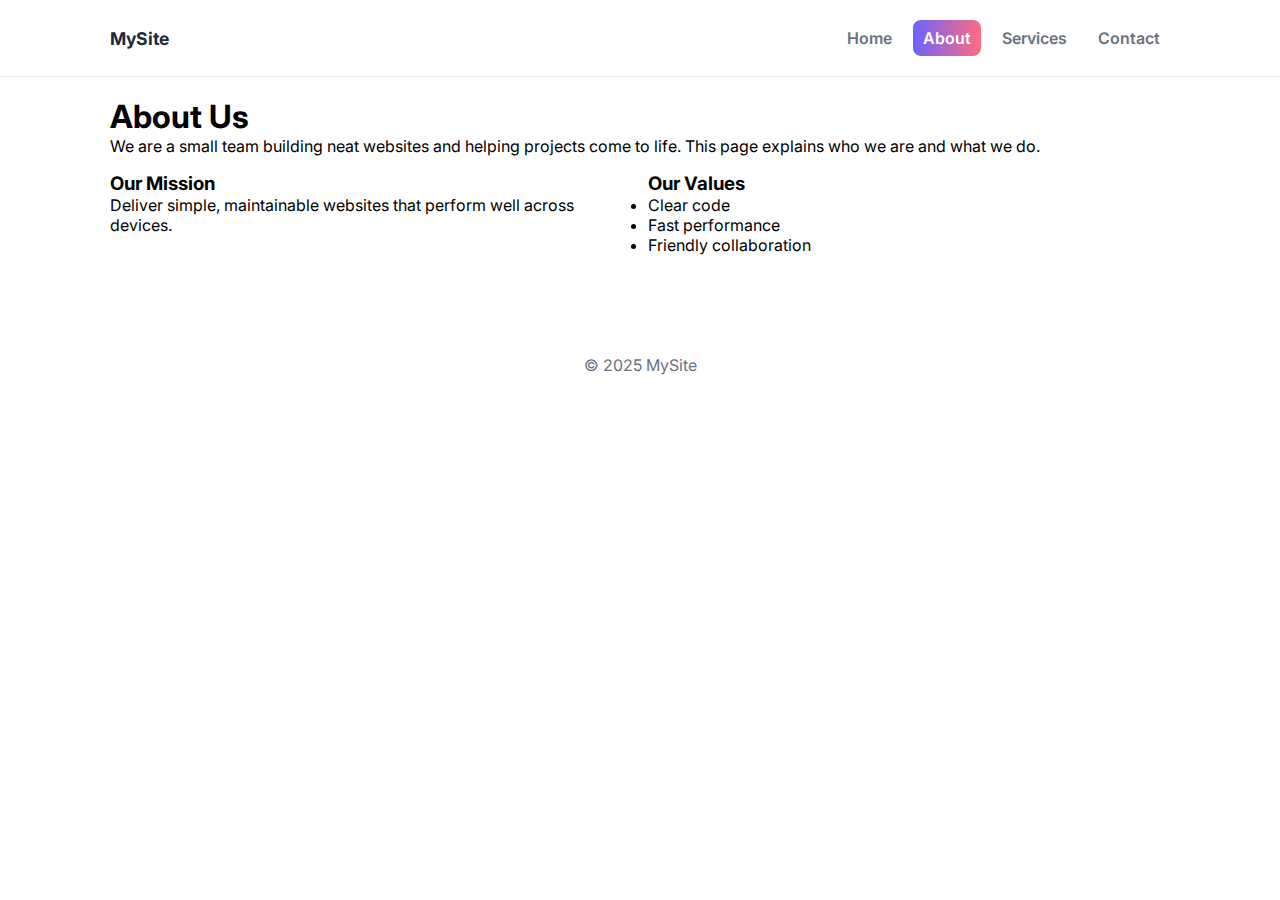
<file: muitipage portfolio h zary/about.html>
<!doctype html>
<html lang="en">
<head>
  <meta charset="utf-8" />
  <meta name="viewport" content="width=device-width,initial-scale=1" />
  <title>About — MySite</title>
  <link href="https://fonts.googleapis.com/css2?family=Inter:wght@400;600;700&display=swap" rel="stylesheet">
  <link rel="stylesheet" href="css/styles.css">
</head>
<body>
  <header class="site-header">
    <div class="container header-inner">
      <a href="index.html" class="logo">MySite</a>
      <nav class="site-nav">
        <a href="index.html" class="nav-link">Home</a>
        <a href="about.html" class="nav-link active">About</a>
        <a href="services.html" class="nav-link">Services</a>
        <a href="contact.html" class="nav-link">Contact</a>
      </nav>
    </div>
  </header>

  <main class="container">
    <section class="about">
      <h1>About Us</h1>
      <p>We are a small team building neat websites and helping projects come to life. This page explains who we are and what we do.</p>

      <div class="two-col">
        <div>
          <h3>Our Mission</h3>
          <p>Deliver simple, maintainable websites that perform well across devices.</p>
        </div>
        <div>
          <h3>Our Values</h3>
          <ul>
            <li>Clear code</li>
            <li>Fast performance</li>
            <li>Friendly collaboration</li>
          </ul>
        </div>
      </div>
    </section>
  </main>

  <footer class="site-footer">
    <div class="container">
      <p>© 2025 MySite</p>
    </div>
  </footer>
</body>
</html>
</file>
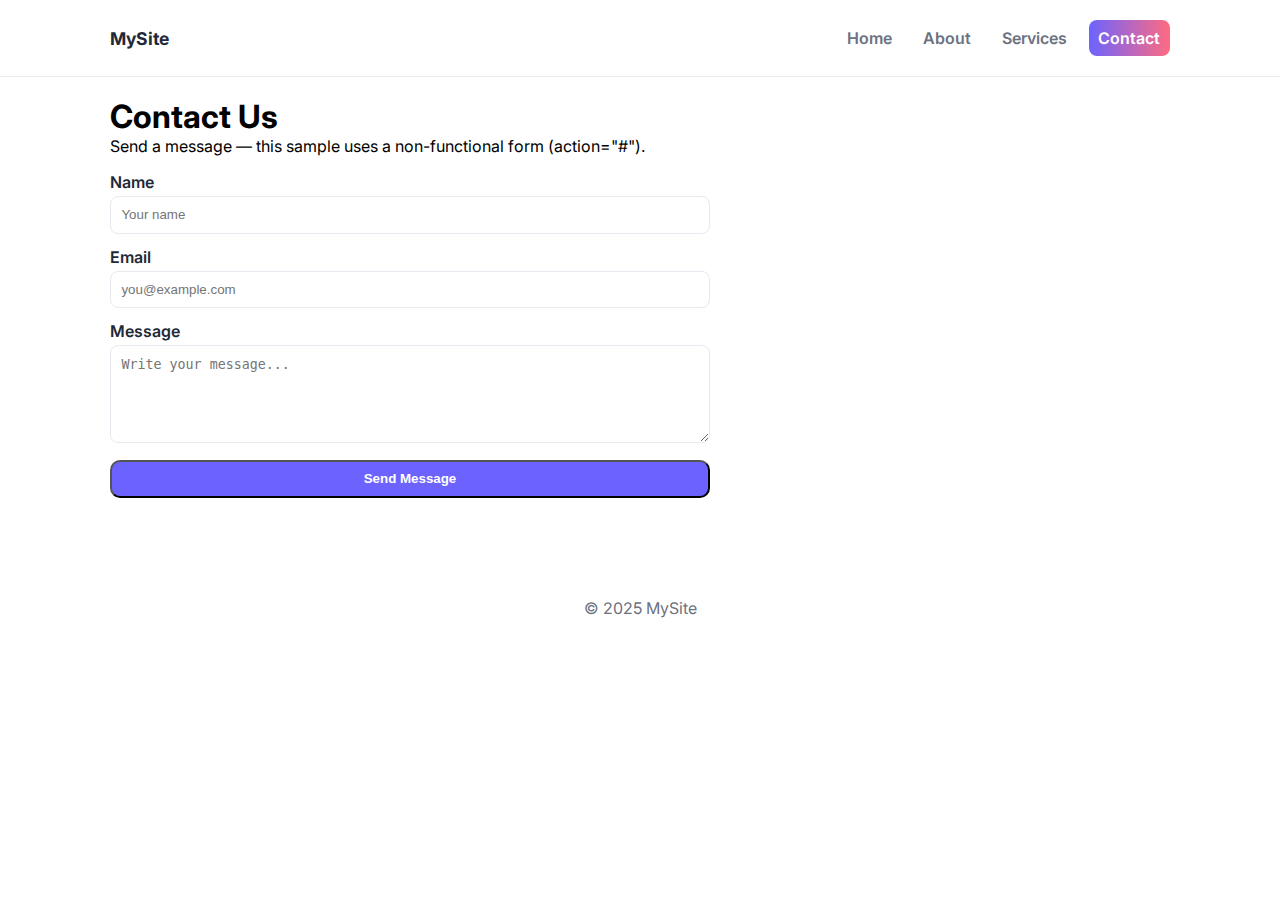
<file: muitipage portfolio h zary/contact.html>
<!doctype html>
<html lang="en">
<head>
  <meta charset="utf-8" />
  <meta name="viewport" content="width=device-width,initial-scale=1" />
  <title>Contact — MySite</title>
  <link href="https://fonts.googleapis.com/css2?family=Inter:wght@400;600;700&display=swap" rel="stylesheet">
  <link rel="stylesheet" href="css/styles.css">
</head>
<body>
  <header class="site-header">
    <div class="container header-inner">
      <a href="index.html" class="logo">MySite</a>
      <nav class="site-nav">
        <a href="index.html" class="nav-link">Home</a>
        <a href="about.html" class="nav-link">About</a>
        <a href="services.html" class="nav-link">Services</a>
        <a href="contact.html" class="nav-link active">Contact</a>
      </nav>
    </div>
  </header>

  <main class="container">
    <section class="contact">
      <h1>Contact Us</h1>
      <p>Send a message — this sample uses a non-functional form (action="#").</p>
      <form action="#" class="contact-form">
        <label>
          Name
          <input type="text" name="name" placeholder="Your name" required>
        </label>
        <label>
          Email
          <input type="email" name="email" placeholder="you@example.com" required>
        </label>
        <label>
          Message
          <textarea name="message" rows="5" placeholder="Write your message..." required></textarea>
        </label>
        <button type="submit" class="btn">Send Message</button>
      </form>
    </section>
  </main>

  <footer class="site-footer">
    <div class="container">
      <p>© 2025 MySite</p>
    </div>
  </footer>
</body>
</html>
</file>
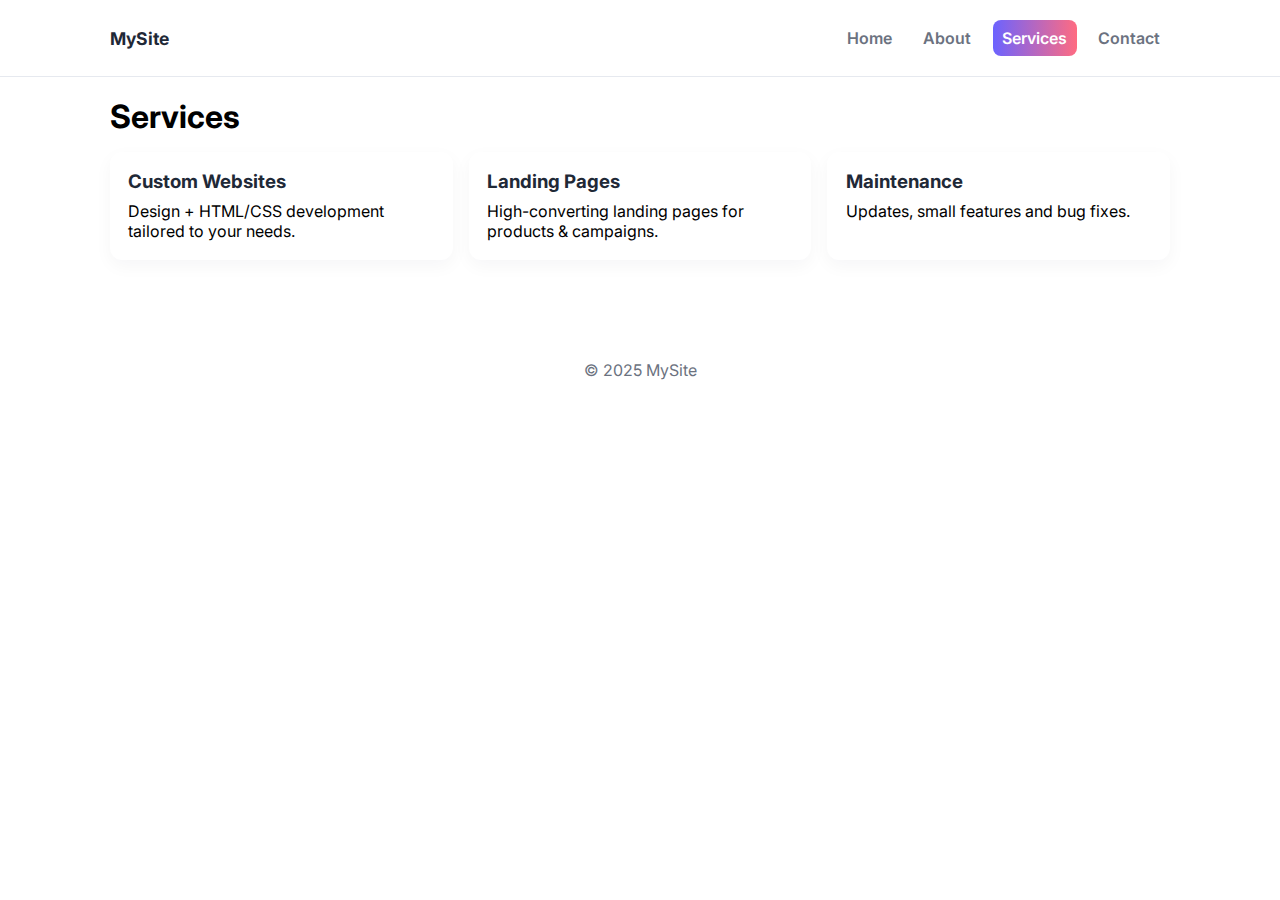
<file: muitipage portfolio h zary/services.html>
<!doctype html>
<html lang="en">
<head>
  <meta charset="utf-8" />
  <meta name="viewport" content="width=device-width,initial-scale=1" />
  <title>Services — MySite</title>
  <link href="https://fonts.googleapis.com/css2?family=Inter:wght@400;600;700&display=swap" rel="stylesheet">
  <link rel="stylesheet" href="css/styles.css">
</head>
<body>
  <header class="site-header">
    <div class="container header-inner">
      <a href="index.html" class="logo">MySite</a>
      <nav class="site-nav">
        <a href="index.html" class="nav-link">Home</a>
        <a href="about.html" class="nav-link">About</a>
        <a href="services.html" class="nav-link active">Services</a>
        <a href="contact.html" class="nav-link">Contact</a>
      </nav>
    </div>
  </header>

  <main class="container">
    <section class="services-list">
      <h1>Services</h1>
      <div class="grid">
        <div class="card">
          <h3>Custom Websites</h3>
          <p>Design + HTML/CSS development tailored to your needs.</p>
        </div>
        <div class="card">
          <h3>Landing Pages</h3>
          <p>High-converting landing pages for products & campaigns.</p>
        </div>
        <div class="card">
          <h3>Maintenance</h3>
          <p>Updates, small features and bug fixes.</p>
        </div>
      </div>
    </section>
  </main>

  <footer class="site-footer">
    <div class="container">
      <p>© 2025 MySite</p>
    </div>
  </footer>
</body>
</html>
</file>
<file: muitipage portfolio h zary/css/styles.css>
/* Simple reset */
* { box-sizing: border-box; margin: 0; padding: 0; }
html,body { height: 100%; }

/* Variables */
:root{
  --bg: #f7f8fb;
  --card: #ffffff;
  --text: #1f2937;
  --muted: #6b7280;
  --primary: #6c63ff;   /* change this to change theme color */
  --accent: #ff6b81;
  --max-width: 1100px;
  --radius: 12px;
  --gap: 1.25rem;
  --container-pad: 1rem;
  font-family: 'Inter', system-ui, -apple-system, "Segoe UI", Roboto, "Helvetica Neue", Arial;
}

/* Layout helpers */
.container { max-width: var(--max-width); margin: 0 auto; padding: 1.25rem; }

/* Header */
.site-header { background: white; border-bottom: 1px solid #e6e9ef; position: sticky; top: 0; z-index: 10; }
.header-inner { display:flex; align-items:center; justify-content:space-between; gap: 1rem; }
.logo { font-weight:700; color:var(--text); text-decoration:none; font-size:1.1rem; }

/* Nav */
.site-nav { display:flex; gap: 0.75rem; }
.nav-link { text-decoration:none; color:var(--muted); padding:0.5rem 0.6rem; border-radius:8px; font-weight:600; }
.nav-link:hover { color: var(--text); background: #f3f4f6; }
.nav-link.active { background: linear-gradient(90deg,var(--primary),var(--accent)); color: white; }

/* Hero */
.hero { display:flex; align-items:center; gap:2rem; padding:2.5rem 0; }
.hero-content { flex:1; }
.hero-content h1 { font-size:2rem; color:var(--text); margin-bottom:0.5rem; }
.hero-content p { color:var(--muted); margin-bottom:1rem; line-height:1.5; }
.btn {
  display:inline-block; background:var(--primary); color:white; padding:0.6rem 1rem; text-decoration:none; border-radius:10px; font-weight:600;
}
.hero-image { flex:1; }
.hero-image img { width:100%; height:auto; border-radius:12px; box-shadow: 0 8px 24px rgba(16,24,40,0.06); }

/* Grid & cards */
.grid { display:grid; grid-template-columns: repeat(3, 1fr); gap:1rem; margin-top:1rem; }
.card { background:var(--card); padding:1.15rem; border-radius:12px; box-shadow:0 6px 18px rgba(16,24,40,0.04); }
.card h3 { margin-bottom:0.5rem; color:var(--text); }

/* About two-column */
.two-col { display:grid; grid-template-columns: 1fr 1fr; gap:1rem; margin-top:1rem; }

/* Contact form */
.contact-form { display:grid; gap:0.8rem; max-width:600px; margin-top:1rem; }
.contact-form label { display:block; font-weight:600; color:var(--text); }
.contact-form input, .contact-form textarea {
  width:100%; padding:0.65rem; border-radius:8px; border:1px solid #e6e9ef; margin-top:0.25rem;
}

/* Footer */
.site-footer { margin-top:2.5rem; padding:1.25rem 0; text-align:center; color:var(--muted); }

/* Responsive */
@media (max-width: 900px) {
  .grid { grid-template-columns: repeat(2,1fr); }
  .hero { flex-direction:column-reverse; }
  .hero-image img { max-height:320px; object-fit:cover; }
}
@media (max-width: 600px) {
  .grid { grid-template-columns: 1fr; }
  .two-col { grid-template-columns: 1fr; }
  .header-inner { flex-direction:column; align-items:flex-start; gap:0.5rem; }
  .site-nav { width:100%; display:flex; justify-content:space-between; }
  .hero-content h1 { font-size:1.5rem; }
}
</file>
